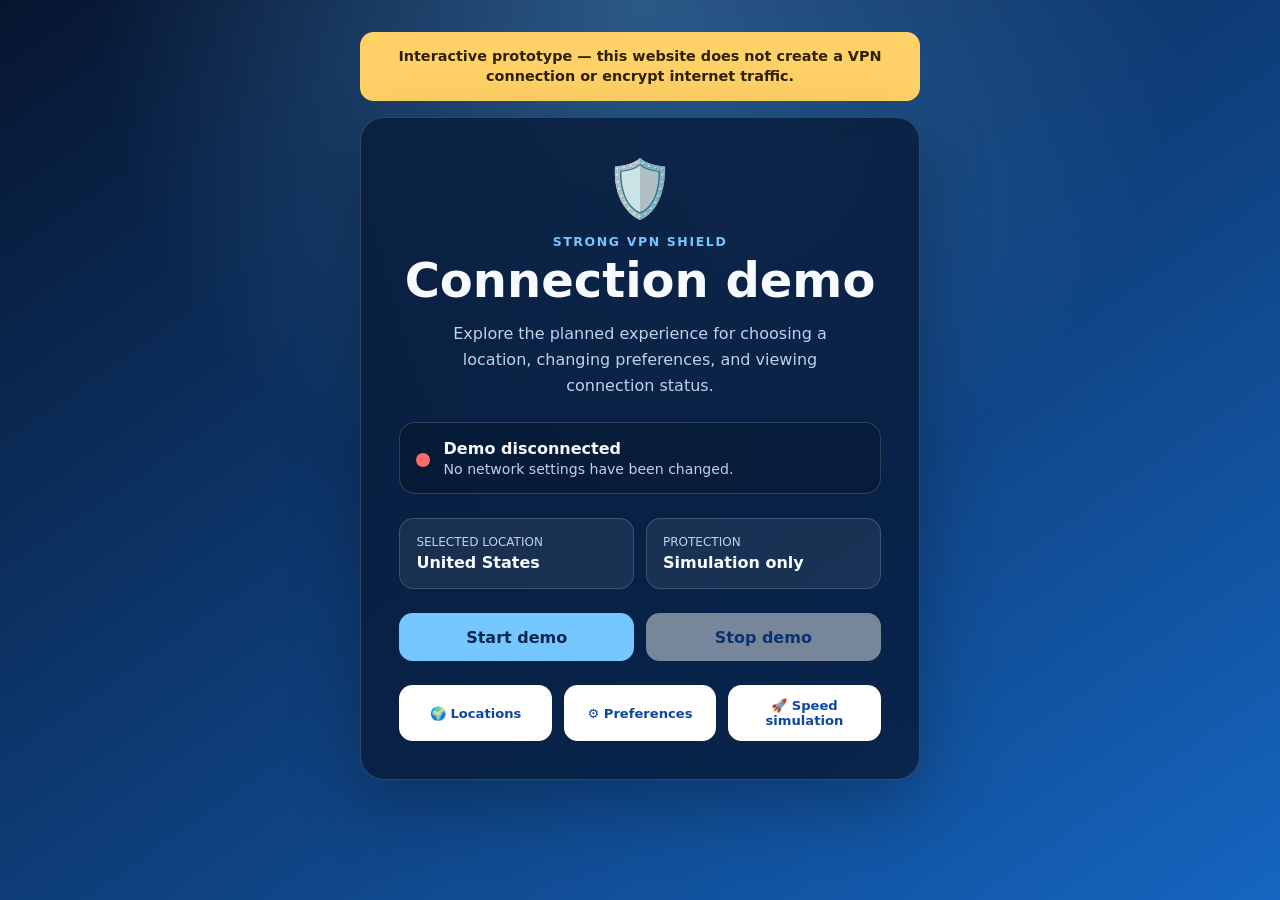
<file: index.html>
<!doctype html>
<html lang="en">
  <head>
    <meta charset="UTF-8" />
    <meta name="viewport" content="width=device-width, initial-scale=1.0" />
    <meta
      name="description"
      content="An interactive front-end prototype for the Strong VPN Shield concept."
    />
    <title>Strong VPN Shield — Demo</title>
    <link rel="stylesheet" href="style.css" />
    <script src="app.js" defer></script>
  </head>
  <body>
    <main class="shell">
      <p class="demo-banner" role="note">
        Interactive prototype — this website does not create a VPN connection or
        encrypt internet traffic.
      </p>

      <section class="panel" aria-labelledby="page-title">
        <div class="logo" aria-hidden="true">🛡️</div>
        <p class="eyebrow">Strong VPN Shield</p>
        <h1 id="page-title">Connection demo</h1>
        <p class="intro">
          Explore the planned experience for choosing a location, changing
          preferences, and viewing connection status.
        </p>

        <div id="status" class="status status--off" aria-live="polite">
          <span class="status__dot" aria-hidden="true"></span>
          <div>
            <strong>Demo disconnected</strong>
            <span>No network settings have been changed.</span>
          </div>
        </div>

        <dl class="details">
          <div>
            <dt>Selected location</dt>
            <dd id="selectedServer">United States</dd>
          </div>
          <div>
            <dt>Protection</dt>
            <dd>Simulation only</dd>
          </div>
        </dl>

        <div class="actions">
          <button id="connectBtn" class="button button--primary" type="button">
            Start demo
          </button>
          <button id="disconnectBtn" class="button" type="button" disabled>
            Stop demo
          </button>
        </div>

        <nav class="nav-grid" aria-label="Demo pages">
          <a href="servers.html">🌍 Locations</a>
          <a href="settings.html">⚙️ Preferences</a>
          <a href="speed-test.html">🚀 Speed simulation</a>
        </nav>
      </section>
    </main>
  </body>
</html>
</file>
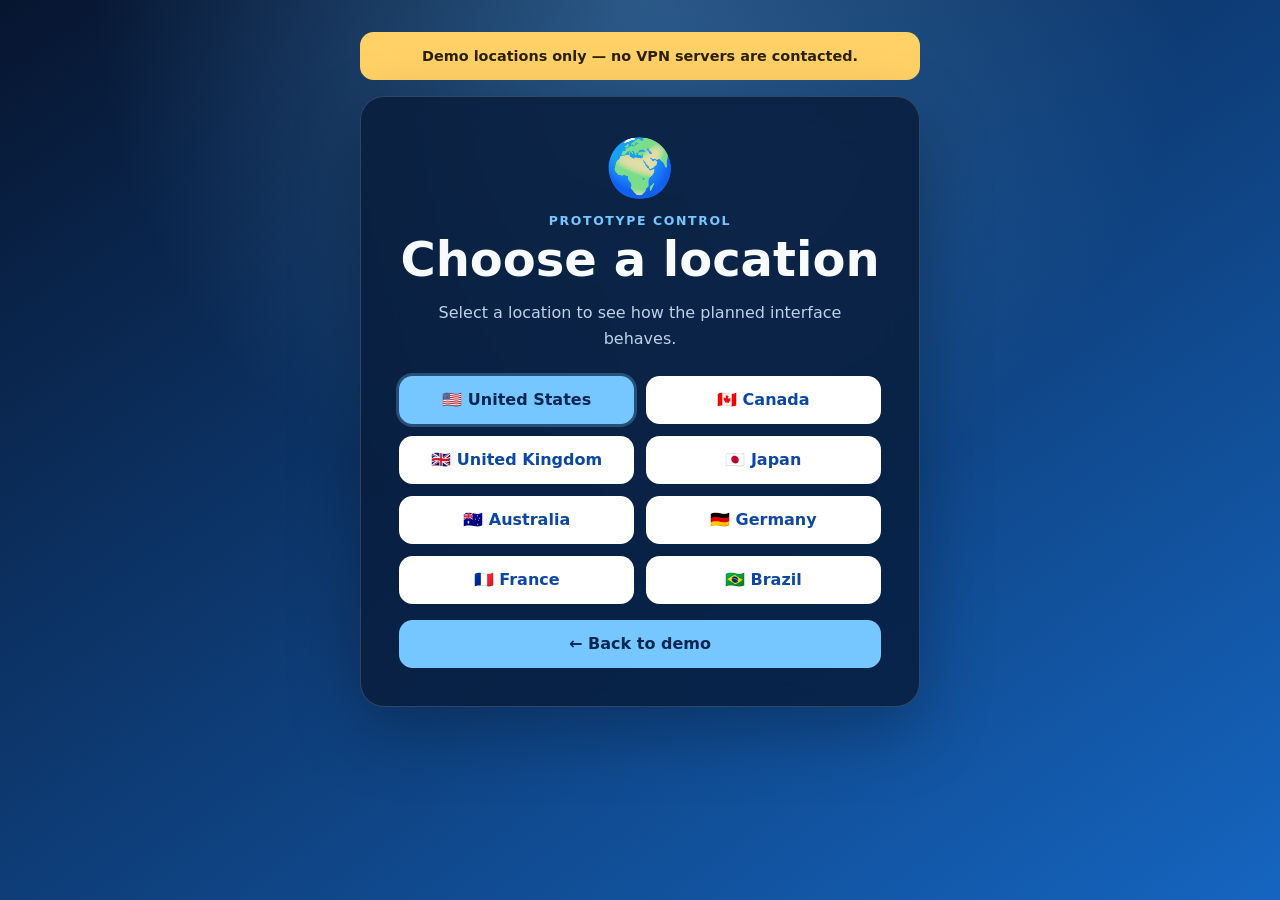
<file: servers.html>
<!doctype html>
<html lang="en">
  <head>
    <meta charset="UTF-8" />
    <meta name="viewport" content="width=device-width, initial-scale=1.0" />
    <title>Locations — Strong VPN Shield Demo</title>
    <link rel="stylesheet" href="style.css" />
    <script src="app.js" defer></script>
  </head>
  <body>
    <main class="shell">
      <p class="demo-banner" role="note">
        Demo locations only — no VPN servers are contacted.
      </p>

      <section class="panel" aria-labelledby="page-title">
        <div class="logo" aria-hidden="true">🌍</div>
        <p class="eyebrow">Prototype control</p>
        <h1 id="page-title">Choose a location</h1>
        <p class="intro">
          Select a location to see how the planned interface behaves.
        </p>

        <div class="choice-grid" id="serverList">
          <button type="button" data-server="United States">
            🇺🇸 United States
          </button>
          <button type="button" data-server="Canada">🇨🇦 Canada</button>
          <button type="button" data-server="United Kingdom">
            🇬🇧 United Kingdom
          </button>
          <button type="button" data-server="Japan">🇯🇵 Japan</button>
          <button type="button" data-server="Australia">🇦🇺 Australia</button>
          <button type="button" data-server="Germany">🇩🇪 Germany</button>
          <button type="button" data-server="France">🇫🇷 France</button>
          <button type="button" data-server="Brazil">🇧🇷 Brazil</button>
        </div>

        <a class="button button--primary button--link" href="index.html"
          >← Back to demo</a
        >
      </section>
    </main>
  </body>
</html>
</file>
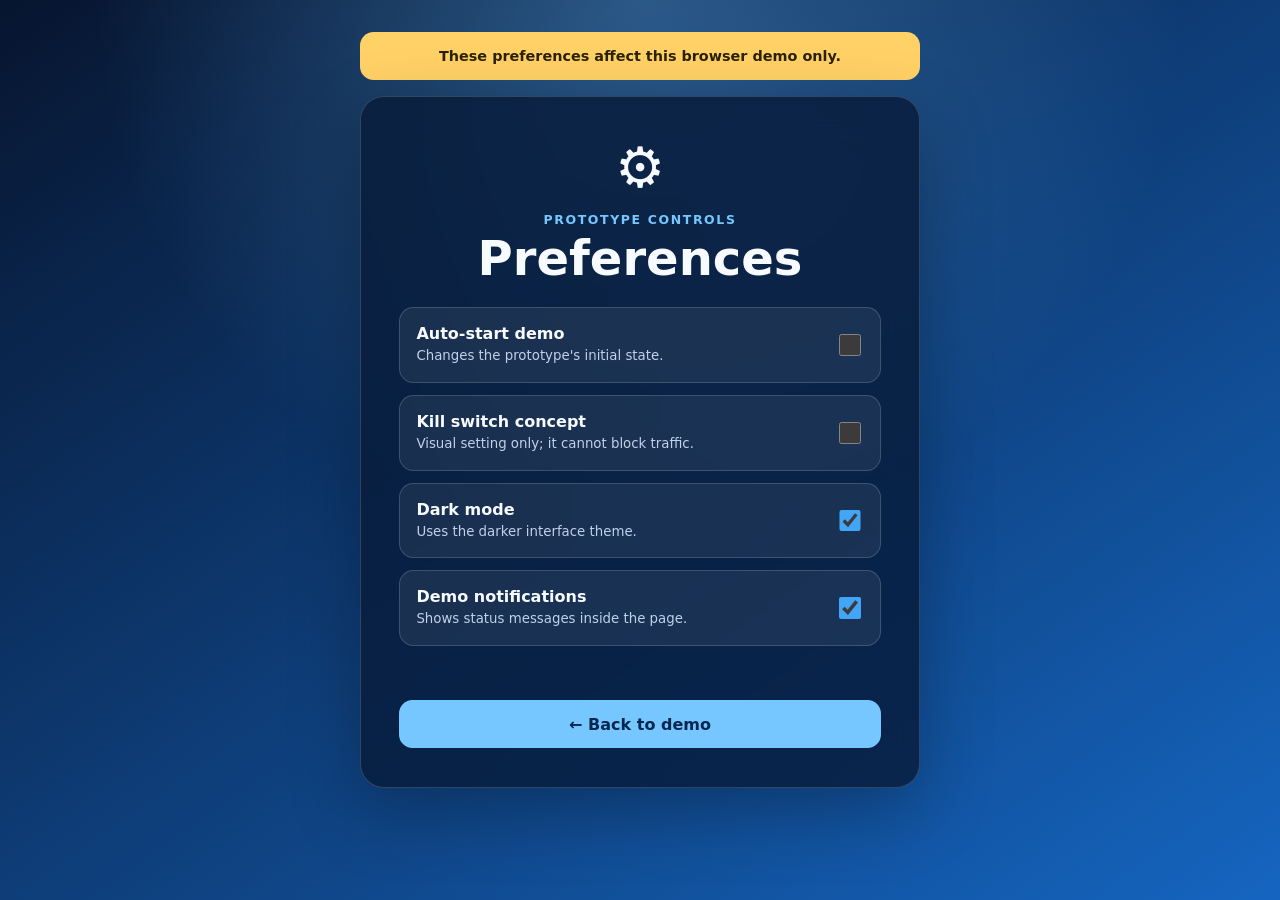
<file: settings.html>
<!doctype html>
<html lang="en">
  <head>
    <meta charset="UTF-8" />
    <meta name="viewport" content="width=device-width, initial-scale=1.0" />
    <title>Preferences — Strong VPN Shield Demo</title>
    <link rel="stylesheet" href="style.css" />
    <script src="app.js" defer></script>
  </head>
  <body>
    <main class="shell">
      <p class="demo-banner" role="note">
        These preferences affect this browser demo only.
      </p>

      <section class="panel" aria-labelledby="page-title">
        <div class="logo" aria-hidden="true">⚙️</div>
        <p class="eyebrow">Prototype controls</p>
        <h1 id="page-title">Preferences</h1>

        <div class="setting-list">
          <label>
            <span
              ><strong>Auto-start demo</strong
              ><small>Changes the prototype's initial state.</small></span
            >
            <input type="checkbox" data-setting="autoConnect" />
          </label>
          <label>
            <span
              ><strong>Kill switch concept</strong
              ><small
                >Visual setting only; it cannot block traffic.</small
              ></span
            >
            <input type="checkbox" data-setting="killSwitch" />
          </label>
          <label>
            <span
              ><strong>Dark mode</strong
              ><small>Uses the darker interface theme.</small></span
            >
            <input type="checkbox" data-setting="darkMode" />
          </label>
          <label>
            <span
              ><strong>Demo notifications</strong
              ><small>Shows status messages inside the page.</small></span
            >
            <input type="checkbox" data-setting="notifications" />
          </label>
        </div>

        <p id="settingsNotice" class="notice" aria-live="polite"></p>
        <a class="button button--primary button--link" href="index.html"
          >← Back to demo</a
        >
      </section>
    </main>
  </body>
</html>
</file>
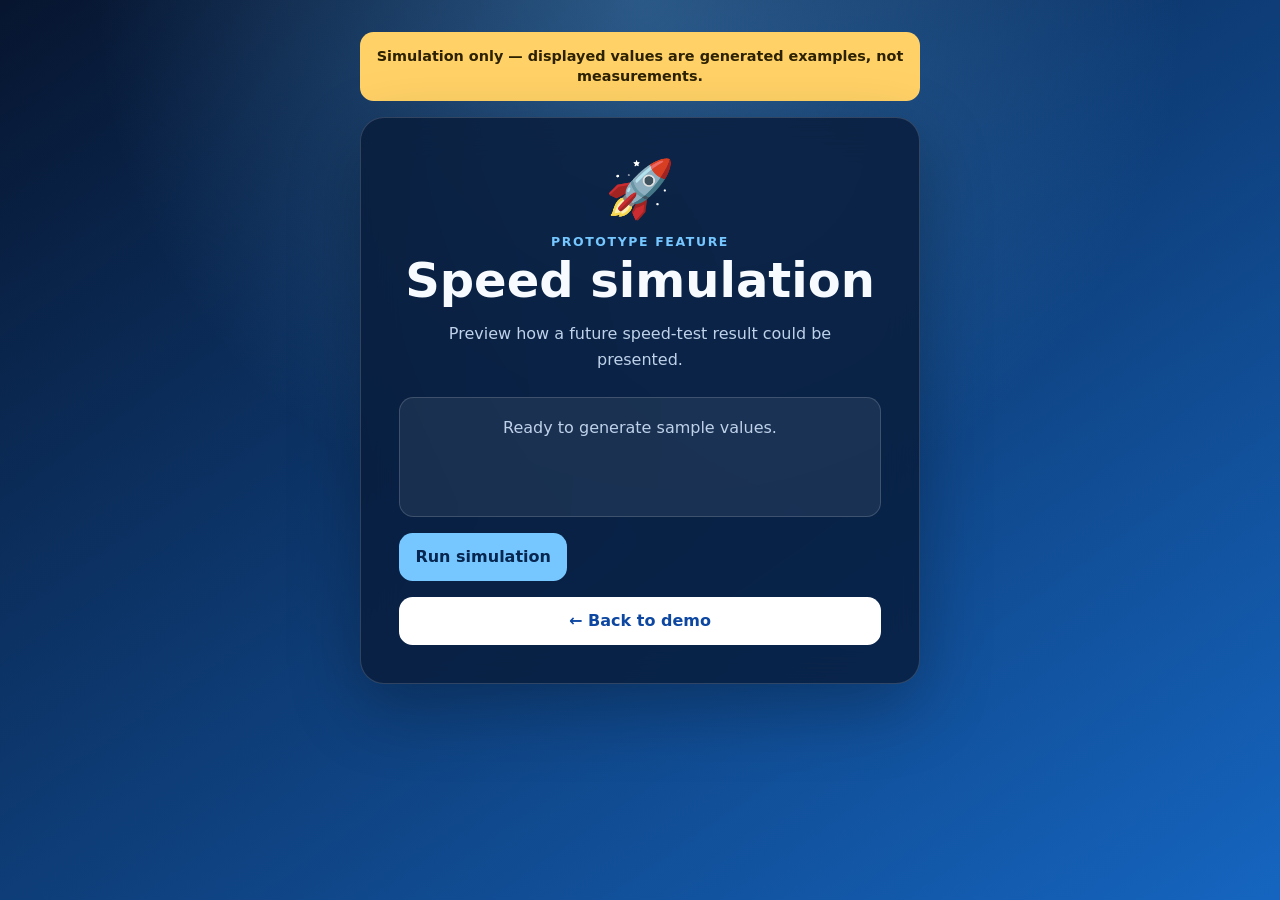
<file: speed-test.html>
<!doctype html>
<html lang="en">
  <head>
    <meta charset="UTF-8" />
    <meta name="viewport" content="width=device-width, initial-scale=1.0" />
    <title>Speed Simulation — Strong VPN Shield Demo</title>
    <link rel="stylesheet" href="style.css" />
    <script src="app.js" defer></script>
  </head>
  <body>
    <main class="shell">
      <p class="demo-banner" role="note">
        Simulation only — displayed values are generated examples, not
        measurements.
      </p>

      <section class="panel" aria-labelledby="page-title">
        <div class="logo" aria-hidden="true">🚀</div>
        <p class="eyebrow">Prototype feature</p>
        <h1 id="page-title">Speed simulation</h1>
        <p class="intro">
          Preview how a future speed-test result could be presented.
        </p>

        <div id="speedStatus" class="result" aria-live="polite">
          Ready to generate sample values.
        </div>
        <button id="speedTestBtn" class="button button--primary" type="button">
          Run simulation
        </button>
        <a class="button button--link" href="index.html">← Back to demo</a>
      </section>
    </main>
  </body>
</html>
</file>
<file: style.css>
:root {
  color-scheme: dark;
  --bg-start: #07152f;
  --bg-end: #1565c0;
  --panel: rgba(8, 27, 58, 0.82);
  --panel-border: rgba(255, 255, 255, 0.16);
  --text: #f7fbff;
  --muted: #bfd2ea;
  --accent: #76c7ff;
  --button: #ffffff;
  --button-text: #0d47a1;
  --success: #5de29b;
  --warning: #ffd166;
}

* {
  box-sizing: border-box;
}

body {
  margin: 0;
  min-width: 320px;
  min-height: 100vh;
  font-family:
    Inter,
    ui-sans-serif,
    system-ui,
    -apple-system,
    BlinkMacSystemFont,
    "Segoe UI",
    sans-serif;
  color: var(--text);
  background:
    radial-gradient(circle at top, rgba(118, 199, 255, 0.3), transparent 34rem),
    linear-gradient(145deg, var(--bg-start), var(--bg-end));
}

body.theme-light {
  color-scheme: light;
  --bg-start: #eaf6ff;
  --bg-end: #8bc7ff;
  --panel: rgba(255, 255, 255, 0.88);
  --panel-border: rgba(13, 71, 161, 0.2);
  --text: #0b2347;
  --muted: #48627f;
}

.shell {
  width: min(100% - 2rem, 560px);
  margin: 0 auto;
  padding: 2rem 0;
}

.demo-banner {
  margin: 0 0 1rem;
  padding: 0.85rem 1rem;
  color: #2c2100;
  background: var(--warning);
  border-radius: 0.85rem;
  font-size: 0.9rem;
  font-weight: 700;
  line-height: 1.45;
  text-align: center;
}

.panel {
  padding: clamp(1.4rem, 5vw, 2.4rem);
  background: var(--panel);
  border: 1px solid var(--panel-border);
  border-radius: 1.5rem;
  box-shadow: 0 24px 70px rgba(0, 0, 0, 0.28);
  backdrop-filter: blur(18px);
}

.logo {
  font-size: 3.5rem;
  text-align: center;
}

.eyebrow {
  margin: 0.75rem 0 0;
  color: var(--accent);
  font-size: 0.78rem;
  font-weight: 800;
  letter-spacing: 0.13em;
  text-align: center;
  text-transform: uppercase;
}

h1 {
  margin: 0.35rem 0 0;
  font-size: clamp(2rem, 8vw, 3rem);
  line-height: 1.05;
  text-align: center;
}

.intro {
  margin: 1rem auto 1.5rem;
  max-width: 42ch;
  color: var(--muted);
  line-height: 1.6;
  text-align: center;
}

.status {
  display: flex;
  align-items: center;
  gap: 0.85rem;
  margin: 1.5rem 0;
  padding: 1rem;
  background: rgba(0, 0, 0, 0.18);
  border: 1px solid var(--panel-border);
  border-radius: 1rem;
}

.status__dot {
  width: 0.85rem;
  height: 0.85rem;
  flex: 0 0 auto;
  background: #ff6b6b;
  border-radius: 999px;
}

.status--on .status__dot {
  background: var(--success);
  box-shadow: 0 0 0 0.35rem rgba(93, 226, 155, 0.15);
}

.status strong,
.status span {
  display: block;
}

.status span {
  margin-top: 0.2rem;
  color: var(--muted);
  font-size: 0.88rem;
}

.details {
  display: grid;
  grid-template-columns: repeat(2, 1fr);
  gap: 0.75rem;
  margin: 0 0 1.5rem;
}

.details div,
.result {
  padding: 1rem;
  background: rgba(255, 255, 255, 0.07);
  border: 1px solid var(--panel-border);
  border-radius: 0.9rem;
}

dt {
  color: var(--muted);
  font-size: 0.75rem;
  text-transform: uppercase;
}

dd {
  margin: 0.25rem 0 0;
  font-weight: 700;
}

.actions {
  display: grid;
  grid-template-columns: repeat(2, 1fr);
  gap: 0.75rem;
}

.button,
.choice-grid button,
.nav-grid a {
  display: inline-flex;
  min-height: 3rem;
  align-items: center;
  justify-content: center;
  padding: 0.75rem 1rem;
  color: var(--button-text);
  background: var(--button);
  border: 0;
  border-radius: 0.85rem;
  font: inherit;
  font-weight: 800;
  text-align: center;
  text-decoration: none;
  cursor: pointer;
  transition:
    transform 150ms ease,
    opacity 150ms ease;
}

.button:hover,
.choice-grid button:hover,
.nav-grid a:hover {
  transform: translateY(-2px);
}

.button:focus-visible,
.choice-grid button:focus-visible,
.nav-grid a:focus-visible,
input:focus-visible {
  outline: 3px solid var(--warning);
  outline-offset: 3px;
}

.button:disabled {
  cursor: not-allowed;
  opacity: 0.45;
  transform: none;
}

.button--primary {
  color: #072650;
  background: var(--accent);
}

.button--link {
  width: 100%;
  margin-top: 1rem;
}

.nav-grid,
.choice-grid {
  display: grid;
  gap: 0.75rem;
  margin-top: 1.5rem;
}

.nav-grid {
  grid-template-columns: repeat(3, 1fr);
}

.nav-grid a {
  padding: 0.8rem 0.5rem;
  font-size: 0.82rem;
}

.choice-grid {
  grid-template-columns: repeat(2, 1fr);
}

.choice-grid button[aria-pressed="true"] {
  color: #072650;
  background: var(--accent);
  box-shadow: 0 0 0 3px rgba(118, 199, 255, 0.28);
}

.setting-list {
  display: grid;
  gap: 0.75rem;
  margin-top: 1.5rem;
}

.setting-list label {
  display: flex;
  align-items: center;
  justify-content: space-between;
  gap: 1rem;
  padding: 1rem;
  background: rgba(255, 255, 255, 0.07);
  border: 1px solid var(--panel-border);
  border-radius: 0.9rem;
}

.setting-list strong,
.setting-list small {
  display: block;
}

.setting-list small {
  margin-top: 0.25rem;
  color: var(--muted);
  line-height: 1.4;
}

.setting-list input {
  width: 1.35rem;
  height: 1.35rem;
  flex: 0 0 auto;
  accent-color: #42a5f5;
}

.notice {
  min-height: 1.4rem;
  margin: 1rem 0 0;
  color: var(--muted);
  font-size: 0.9rem;
  text-align: center;
}

.result {
  min-height: 7.5rem;
  margin: 1.5rem 0 1rem;
  color: var(--muted);
  line-height: 1.8;
  text-align: center;
}

@media (max-width: 480px) {
  .nav-grid {
    grid-template-columns: 1fr;
  }

  .details,
  .actions,
  .choice-grid {
    grid-template-columns: 1fr;
  }
}

@media (prefers-reduced-motion: reduce) {
  *,
  *::before,
  *::after {
    scroll-behavior: auto !important;
    transition: none !important;
  }
}
</file>
